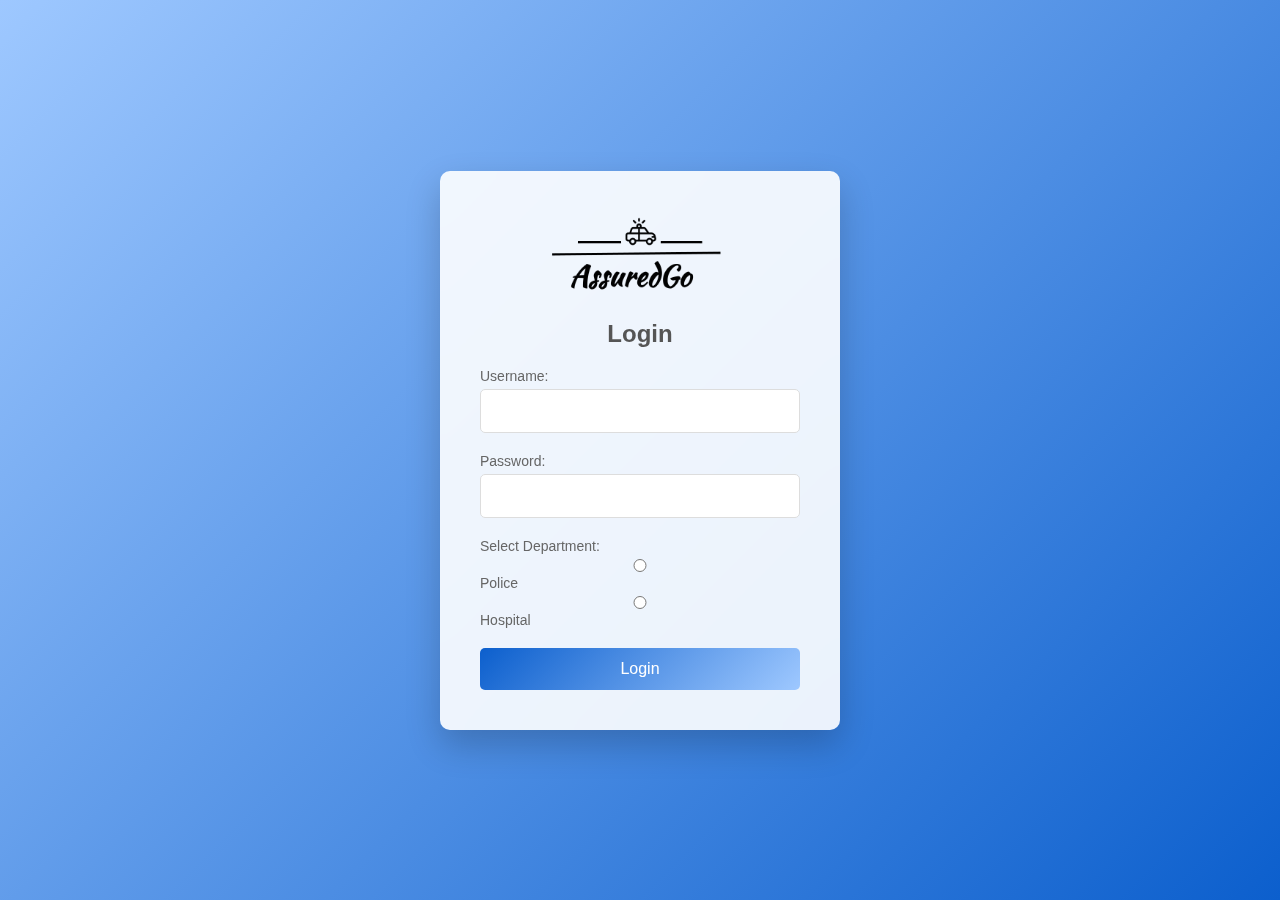
<file: index.html>
<!DOCTYPE html>
<html lang="en">
<head>
    <meta charset="UTF-8">
    <meta name="viewport" content="width=device-width, initial-scale=1.0">
    <title>Login - Emergency Response System</title>
    <link rel="stylesheet" href="./styles/login.css">
</head>
<body>
    <div class="container login-container">
    
            <a href="./assets/logo.png">
                <img src="./assets/login_logo.png" alt="Logo" style="height: 80px; width: auto; margin-left: 70px;margin-bottom:25px;">
            </a>

        
        <form id="loginForm" class="login-form">
            <h2>Login</h2>
            <div class="form-group">
                <label for="username">Username:</label>
                <input type="text" id="username" name="username" required>
            </div>
            <div class="form-group">
                <label for="password">Password:</label>
                <input type="password" id="password" name="password" required>
            </div>
            <div class="form-group">
                <label>Select Department:</label>
                <div class="radio-group">
                    <label class="radio-label">
                        <input type="radio" name="department" value="police" required>
                        <span class="radio-custom"></span>
                        Police
                    </label>
                    <label class="radio-label">
                        <input type="radio" name="department" value="hospital" required>
                        <span class="radio-custom"></span>
                        Hospital
                    </label>
                    
                </div>
            </div>
            <button type="submit" class="login-button">Login</button>
        </form>
    </div>

    <script>
        document.getElementById('loginForm').addEventListener('submit', function(e) {
            e.preventDefault();
            const username = document.getElementById('username').value;
            const password = document.getElementById('password').value;
            const department = document.querySelector('input[name="department"]:checked');
        
            if (!department) {
                alert('Please select a department');
                return;
            }

            if (department.value === 'police') {
                if (username === 'police' && password === '123456') {
                    localStorage.setItem('isLoggedIn', 'true');
                    localStorage.setItem('department', department.value);
                    window.location.href = '/police.html';;
                } else {
                    alert('Invalid username or password');
                }
            } else if (department.value === 'hospital') {
                if (username === 'hospital' && password === '123456') {
                    localStorage.setItem('isLoggedIn', 'true');
                    localStorage.setItem('department', department.value);
                    window.location.href = 'hospital.html';
                } else {
                    alert('Invalid username or password');
                }
            }
        });
    </script>
</body>
</html>
</file>
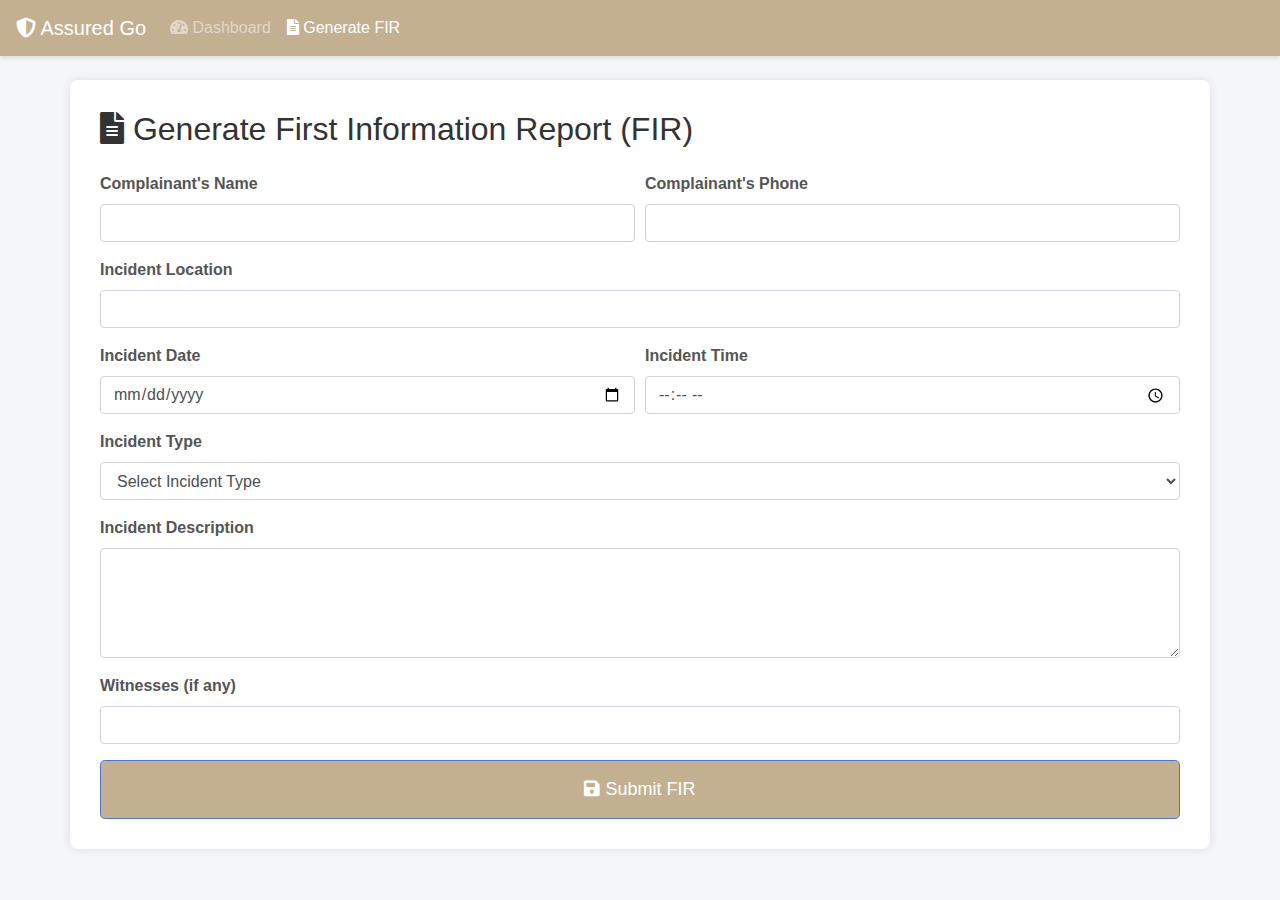
<file: fir.html>
<!DOCTYPE html>
<html lang="en">
<head>
    <meta charset="UTF-8">
    <meta name="viewport" content="width=device-width, initial-scale=1.0">
    <title>Generate FIR - Assured Go</title>
    <link rel="stylesheet" href="https://maxcdn.bootstrapcdn.com/bootstrap/4.5.2/css/bootstrap.min.css">
    <link rel="stylesheet" href="https://cdnjs.cloudflare.com/ajax/libs/font-awesome/5.15.3/css/all.min.css">
    <link rel="stylesheet" href="/styles/fir.css">
</head>
<body>
    <nav class="navbar navbar-expand-lg navbar-dark " style="background-color:#c3b091 ;">
        <a class="navbar-brand" href="#"><i class="fas fa-shield-alt"></i> Assured Go</a>
        <button class="navbar-toggler" type="button" data-toggle="collapse" data-target="#navbarSupportedContent" aria-controls="navbarSupportedContent" aria-expanded="false" aria-label="Toggle navigation">
            <span class="navbar-toggler-icon"></span>
        </button>
        <div class="collapse navbar-collapse" id="navbarSupportedContent">
            <ul class="navbar-nav mr-auto">
                <li class="nav-item">
                    <a class="nav-link" href="/police.html"><i class="fas fa-tachometer-alt"></i> Dashboard</a>
                </li>
                <li class="nav-item active">
                    <a class="nav-link" href="#"><i class="fas fa-file-alt"></i> Generate FIR <span class="sr-only">(current)</span></a>
                </li>
            </ul>
        </div>
    </nav>

    <div class="container mt-4">
        <h2 class="mb-4"><i class="fas fa-file-alt"></i> Generate First Information Report (FIR)</h2>
        <form id="fir-form">
            <div class="form-row">
                <div class="form-group col-md-6">
                    <label for="complainant-name">Complainant's Name</label>
                    <input type="text" class="form-control" id="complainant-name" required>
                </div>
                <div class="form-group col-md-6">
                    <label for="complainant-phone">Complainant's Phone</label>
                    <input type="tel" class="form-control" id="complainant-phone" required>
                </div>
            </div>
            <div class="form-group">
                <label for="incident-location">Incident Location</label>
                <input type="text" class="form-control" id="incident-location" required>
            </div>
            <div class="form-row">
                <div class="form-group col-md-6">
                    <label for="incident-date">Incident Date</label>
                    <input type="date" class="form-control" id="incident-date" required>
                </div>
                <div class="form-group col-md-6">
                    <label for="incident-time">Incident Time</label>
                    <input type="time" class="form-control" id="incident-time" required>
                </div>
            </div>
            <div class="form-group">
                <label for="incident-type">Incident Type</label>
                <select class="form-control" id="incident-type" required>
                    <option value="">Select Incident Type</option>
                    <option value="theft">Theft</option>
                    <option value="assault">Assault</option>
                    <option value="accident">Accident</option>
                    <option value="other">Other</option>
                </select>
            </div>
            <div class="form-group">
                <label for="incident-description">Incident Description</label>
                <textarea class="form-control" id="incident-description" rows="4" required></textarea>
            </div>
            <div class="form-group">
                <label for="witnesses">Witnesses (if any)</label>
                <input type="text" class="form-control" id="witnesses">
            </div>
            <button type="submit" class="btn btn-primary btn-lg btn-block" style="background-color: #c3b091;"><i class="fas fa-save"></i> Submit FIR</button>
        </form>
    </div>
    <div class="modal fade" id="successModal" tabindex="-1" role="dialog" aria-labelledby="successModalLabel" aria-hidden="true">
        <div class="modal-dialog" role="document">
            <div class="modal-content">
                <div class="modal-header">
                    <h5 class="modal-title" id="successModalLabel">FIR Generated Successfully</h5>
                    <button type="button" class="close" data-dismiss="modal" aria-label="Close">
                        <span aria-hidden="true">&times;</span>
                    </button>
                </div>
                <div class="modal-body">
                    <p>Your FIR has been successfully generated with the following details:</p>
                    <p><strong>FIR Number:</strong> <span id="fir-number"></span></p>
                </div>
                <div class="modal-footer">
                    <button type="button" class="btn btn-secondary" data-dismiss="modal">Close</button>
                    <button type="button" class="btn btn-primary" id="goto-dashboard">Go to Dashboard</button>
                </div>
            </div>
        </div>
    </div>

    <script src="https://code.jquery.com/jquery-3.5.1.slim.min.js"></script>
    <script src="https://cdn.jsdelivr.net/npm/@popperjs/core@2.5.3/dist/umd/popper.min.js"></script>
    <script src="https://maxcdn.bootstrapcdn.com/bootstrap/4.5.2/js/bootstrap.min.js"></script>
    <script src="/scripts/fir.js"></script>
</body>
</html>
</file>
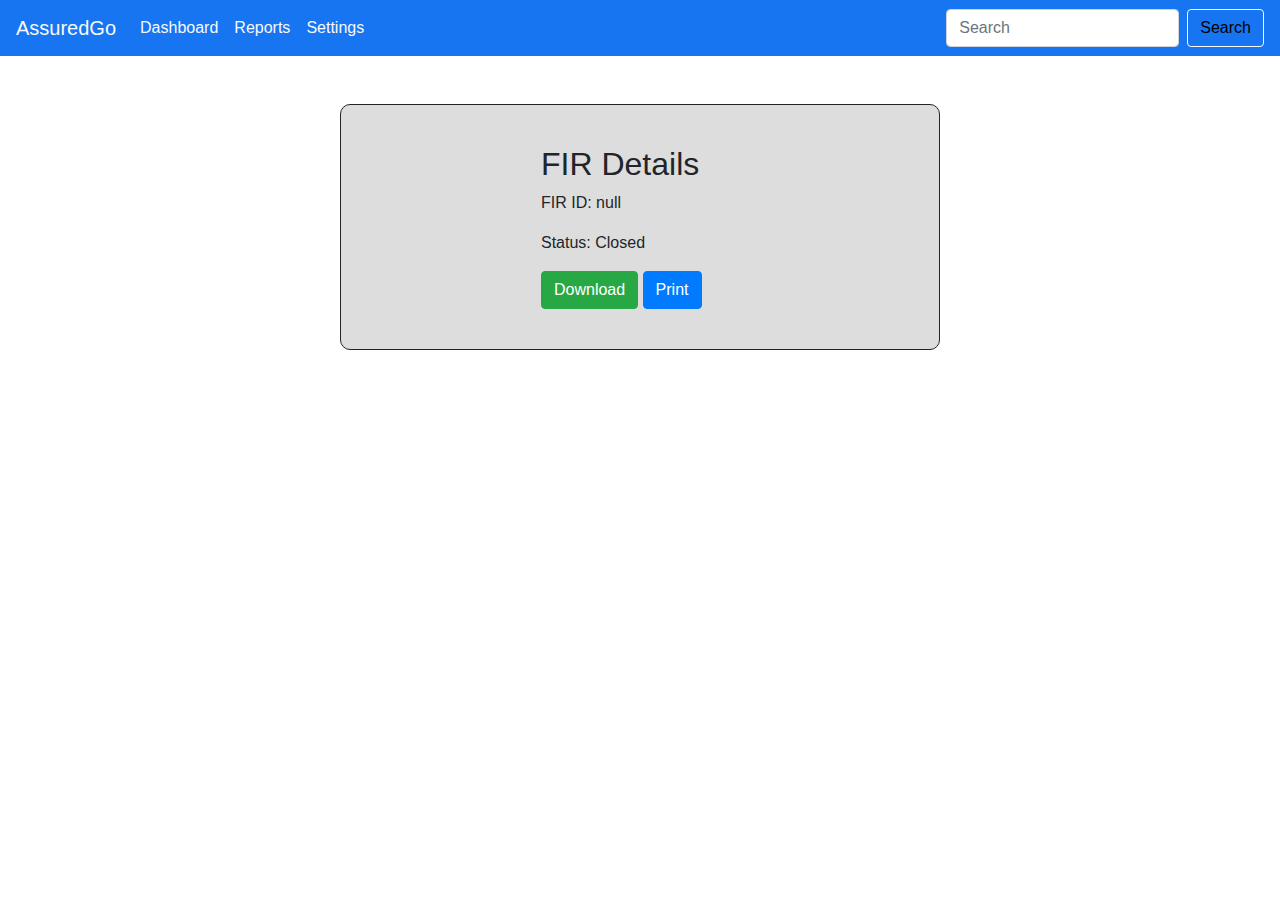
<file: hospital_view.html>
<!DOCTYPE html>
<html lang="en">
<head>
    <meta charset="UTF-8">
    <meta name="viewport" content="width=device-width, initial-scale=1.0">
    <title>FIR Details</title>
    <link rel="stylesheet" href="https://maxcdn.bootstrapcdn.com/bootstrap/4.5.2/css/bootstrap.min.css">
    <style>
        .fir-container {
            max-width: 600px;
            margin: auto;
            padding: 40px;
            border: 0.2px solid;
            border-radius: 10px;
            background-color: #dddddd;
            padding-left: 200px;
        }
        @media (max-width: 768px) {
            .fir-container {
                padding: 20px;
            }
        }
    </style>
</head>
<body>
    <nav class="navbar navbar-expand-lg navbar-dark" style="background-color: #1775F1;">
        <a class="navbar-brand" href="/police.html" style="color: #f8f9fa;">
            <i class="fas fa-shield-alt"></i> AssuredGo
        </a>
        <button class="navbar-toggler" type="button" data-toggle="collapse" data-target="#navbarSupportedContent" aria-controls="navbarSupportedContent" aria-expanded="false" aria-label="Toggle navigation">
            <span class="navbar-toggler-icon"></span>
        </button>
        <div class="collapse navbar-collapse" id="navbarSupportedContent">
            <ul class="navbar-nav mr-auto">
                <li class="nav-item active">
                    <a class="nav-link" href="/police.html" style="color: #f8f9fa;"><i class="fas fa-tachometer-alt"></i> Dashboard <span class="sr-only">(current)</span></a>
                </li>
                <li class="nav-item">
                    <a class="nav-link" href="#" style="color: #f8f9fa;"><i class="fas fa-file-alt"></i> Reports</a>
                </li>
                <li class="nav-item">
                    <a class="nav-link" href="/setting_police.html" style="color: #f8f9fa;"><i class="fas fa-cog"></i> Settings</a>
                </li>
            </ul>
            <form class="form-inline my-2 my-lg-0">
                <input class="form-control mr-sm-2" type="search" placeholder="Search" aria-label="Search">
                <button class="btn btn-outline-light my-2 my-sm-0" type="submit" style="color: black;">Search</button>
            </form>
        </div>
    </nav>
    
    <div class="fir-container mt-5">
        <h2>FIR Details</h2>
        <p id="fir-id"></p>
        <p id="fir-status"></p>
        <button id="download-btn" class="btn btn-success">Download</button>
        <button id="print-btn" class="btn btn-primary">Print</button>
    </div>

    <script>
        const urlParams = new URLSearchParams(window.location.search);
        const firId = urlParams.get('firId');

        const firStatus = firId === "FIR596232" ? "Open" :
                          firId === "FIR596245" ? "Under Investigation" : "Closed";

        document.getElementById('fir-id').textContent = `FIR ID: ${firId}`;
        document.getElementById('fir-status').textContent = `Status: ${firStatus}`;

        document.getElementById('download-btn').addEventListener('click', function() {
            const element = document.createElement('a');
            const file = new Blob([`FIR ID: ${firId}\nStatus: ${firStatus}`], {type: 'text/plain'});
            element.href = URL.createObjectURL(file);
            element.download = `${firId}.txt`;
            document.body.appendChild(element);
            element.click();
        });

        document.getElementById('print-btn').addEventListener('click', function() {
            window.print();
        });
    </script>
</body>
</html>
</file>
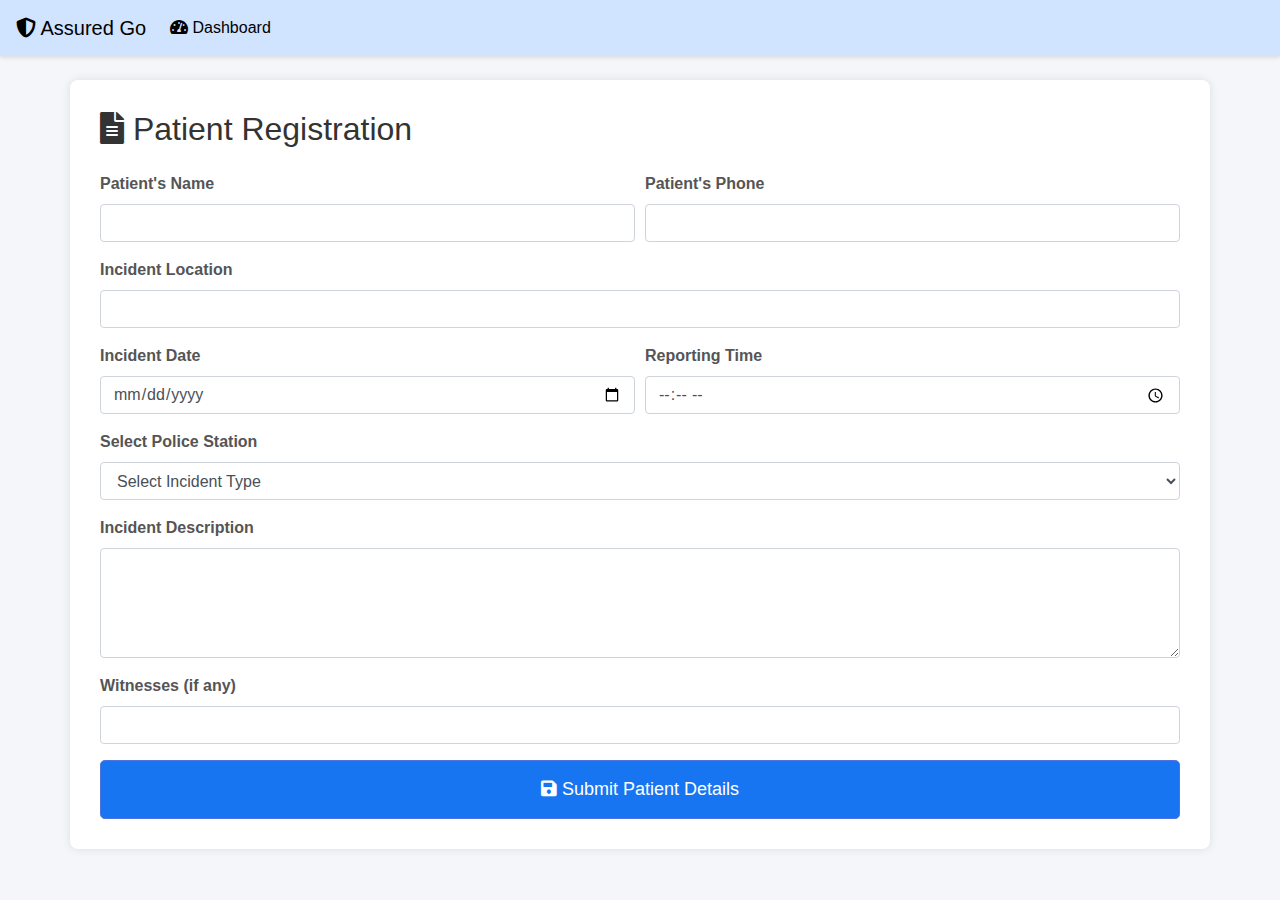
<file: registration_hos.html>
<!DOCTYPE html>
<html lang="en">
<head>
    <meta charset="UTF-8">
    <meta name="viewport" content="width=device-width, initial-scale=1.0">
    <title>Patient Registration - Assured Go</title>
    <link rel="stylesheet" href="https://maxcdn.bootstrapcdn.com/bootstrap/4.5.2/css/bootstrap.min.css">
    <link rel="stylesheet" href="https://cdnjs.cloudflare.com/ajax/libs/font-awesome/5.15.3/css/all.min.css">
    <link rel="stylesheet" href="/styles/fir.css">
</head>
<body>
    <nav class="navbar navbar-expand-lg navbar-dark " style="background-color: #D0E4FF ;">
        <a class="navbar-brand" href="#" style="color: black;"><i class="fas fa-shield-alt" style="color: black;"></i> Assured Go</a>
        <button class="navbar-toggler" type="button" data-toggle="collapse" data-target="#navbarSupportedContent" aria-controls="navbarSupportedContent" aria-expanded="false" aria-label="Toggle navigation">
            <span class="navbar-toggler-icon"></span>
        </button>
        <div class="collapse navbar-collapse" id="navbarSupportedContent">
            <ul class="navbar-nav mr-auto">
                <li class="nav-item">
                    <a class="nav-link" href="/hospital.html" style="color: black;"><i class="fas fa-tachometer-alt"></i> Dashboard</a>
                </li>
                <!-- <li class="nav-item active">
                    <a class="nav-link" href="#" style="color: black;"><i class="fas fa-file-alt"></i> Generate FIR <span class="sr-only">(current)</span></a>
                </li> -->
            </ul>
        </div>
    </nav>

    <div class="container mt-4">
        <h2 class="mb-4"><i class="fas fa-file-alt"></i> Patient Registration </h2>
        <form id="fir-form">
            <div class="form-row">
                <div class="form-group col-md-6">
                    <label for="complainant-name">Patient's Name</label>
                    <input type="text" class="form-control" id="complainant-name" required>
                </div>
                <div class="form-group col-md-6">
                    <label for="complainant-phone">Patient's Phone</label>
                    <input type="tel" class="form-control" id="complainant-phone" required>
                </div>
            </div>
            <div class="form-group">
                <label for="incident-location">Incident Location</label>
                <input type="text" class="form-control" id="incident-location" required>
            </div>
            <div class="form-row">
                <div class="form-group col-md-6">
                    <label for="incident-date">Incident Date</label>
                    <input type="date" class="form-control" id="incident-date" required>
                </div>
                <div class="form-group col-md-6">
                    <label for="incident-time">Reporting Time</label>
                    <input type="time" class="form-control" id="incident-time" required>
                </div>
            </div>
            <div class="form-group">
                <label for="incident-type">Select Police Station</label>
                <select class="form-control" id="incident-type" required>
                    <option value="">Select Incident Type</option>
                    <option value="theft">abc</option>
                    <option value="assault">def</option>
                    <option value="accident">ghi</option>
                    <option value="other">jkl</option>
                </select>
            </div>
            <div class="form-group">
                <label for="incident-description">Incident Description</label>
                <textarea class="form-control" id="incident-description" rows="4" required></textarea>
            </div>
            <div class="form-group">
                <label for="witnesses">Witnesses (if any)</label>
                <input type="text" class="form-control" id="witnesses">
            </div>
            <button type="submit" class="btn btn-primary btn-lg btn-block" style="background-color: #1775F1;"><i class="fas fa-save"></i> Submit Patient Details</button>
        </form>
    </div>
    <div class="modal fade" id="successModal" tabindex="-1" role="dialog" aria-labelledby="successModalLabel" aria-hidden="true">
        <div class="modal-dialog" role="document">
            <div class="modal-content">
                <div class="modal-header">
                    <h5 class="modal-title" id="successModalLabel">Report Generated Successfully</h5>
                    <button type="button" class="close" data-dismiss="modal" aria-label="Close">
                        <span aria-hidden="true">&times;</span>
                    </button>
                </div>
                <div class="modal-body">
                    <p>Your Report has been successfully generated with the following details:</p>
                    <p><strong>Report Number:</strong> <span id="fir-number"></span></p>
                </div>
                <div class="modal-footer">
                    <button type="button" class="btn btn-secondary" data-dismiss="modal">Close</button>
                    <button type="button" class="btn btn-primary" id="goto-dashboard">Go to Dashboard</button>
                </div>
            </div>
        </div>
    </div>

    <script src="https://code.jquery.com/jquery-3.5.1.slim.min.js"></script>
    <script src="https://cdn.jsdelivr.net/npm/@popperjs/core@2.5.3/dist/umd/popper.min.js"></script>
    <script src="https://maxcdn.bootstrapcdn.com/bootstrap/4.5.2/js/bootstrap.min.js"></script>
    <script src="/scripts/registration_hos.js"></script>
</body>
</html>
</file>
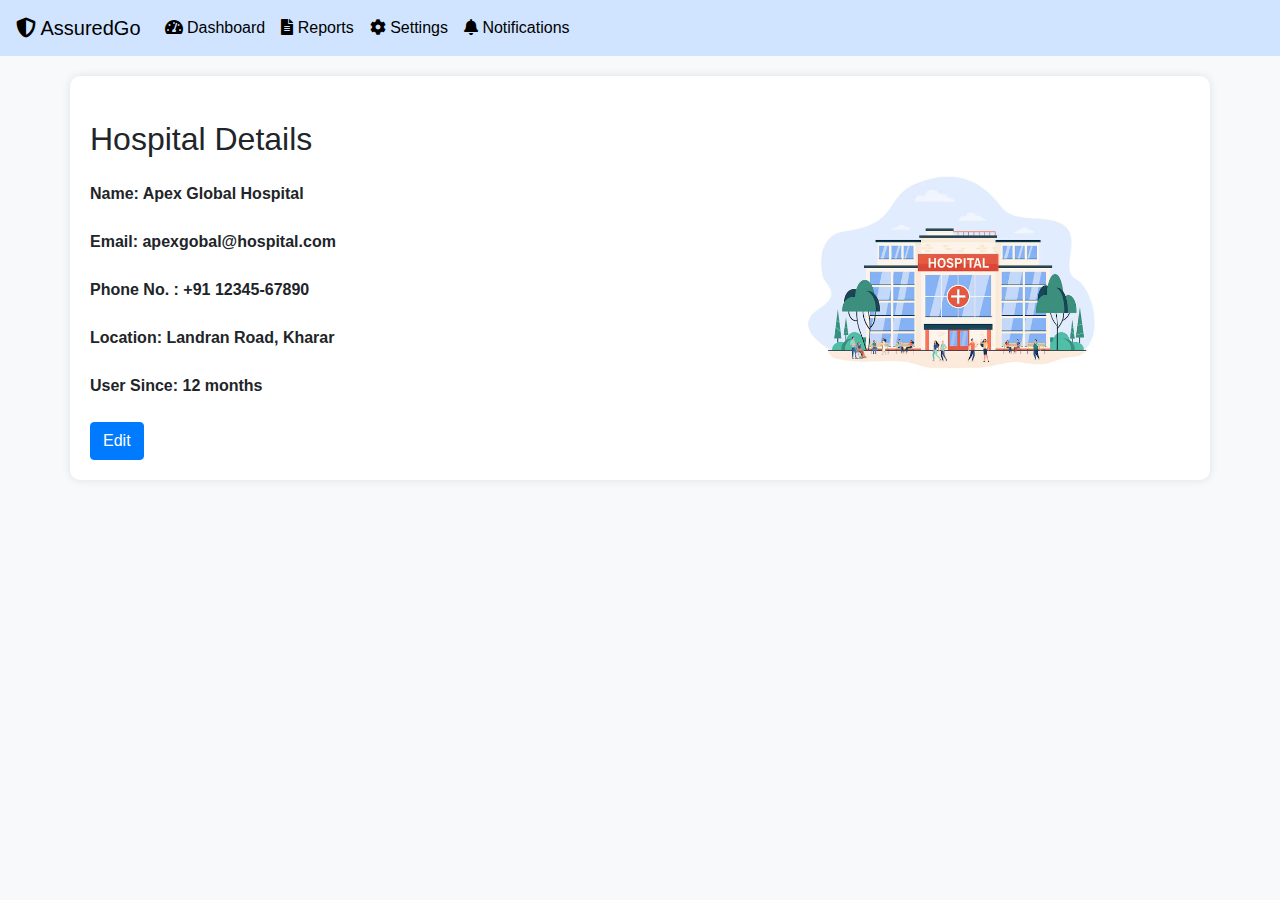
<file: setting_hospital.html>
<!DOCTYPE html>
<html lang="en">
<head>
    <meta charset="UTF-8">
    <meta name="viewport" content="width=device-width, initial-scale=1.0">
    <title>AssuredGo - Settings</title>
    <link rel="stylesheet" href="https://maxcdn.bootstrapcdn.com/bootstrap/4.5.2/css/bootstrap.min.css">
    <link rel="stylesheet" href="https://cdnjs.cloudflare.com/ajax/libs/font-awesome/5.15.3/css/all.min.css">
    <style>
        body {
            background-color: #f8f9fa;
        }
        .navbar {
            background-color: #D0E4FF;
        }
        .navbar-brand, .nav-link {
            color: black !important;
        }
        .settings-container {
            background-color: white;
            border-radius: 10px;
            padding: 20px;
            margin-top: 20px;
            box-shadow: 0 0 10px rgba(0,0,0,0.1);
        }
        .form-group label {
            font-weight: bold;
        }
        #settingsFormContainer {
            display: none; /* Hide the settings form initially */
        }
    </style>
</head>
<body>
    <nav class="navbar navbar-expand-lg navbar-dark">
        <a class="navbar-brand" href="#"><i class="fas fa-shield-alt"></i> AssuredGo</a>
        <button class="navbar-toggler" type="button" data-toggle="collapse" data-target="#navbarSupportedContent" aria-controls="navbarSupportedContent" aria-expanded="false" aria-label="Toggle navigation">
            <span class="navbar-toggler-icon"></span>
        </button>
        <div class="collapse navbar-collapse" id="navbarSupportedContent">
            <ul class="navbar-nav mr-auto">
                <li class="nav-item">
                    <a class="nav-link" href="/hospital.html"><i class="fas fa-tachometer-alt"></i> Dashboard</a>
                </li>
                <li class="nav-item">
                    <a class="nav-link" href="reports.html"><i class="fas fa-file-alt"></i> Reports</a>
                </li>
                <li class="nav-item active">
                    <a class="nav-link" href="#"><i class="fas fa-cog"></i> Settings <span class="sr-only">(current)</span></a>
                </li>
                <li class="nav-item">
                    <a class="nav-link" href="notifications.html"><i class="fas fa-bell"></i> Notifications</a>
                </li>
            </ul>
        </div>
    </nav>

    <!-- Police Station Details -->
    <div class="container settings-container">
        <img src="/assets/hospital_img.png" alt="hospital-img"  style="width: 30%; margin-left: 700px; margin-bottom: -330px; background-color:#D0E4FF;"> 
        <h2 class="mb-4">Hospital Details</h2>
        
        <form id="policeDetailsForm">
            <div class="form-group">
                <label for="username">Name: Apex Global Hospital</label>
            </div>
            <div class="form-group">
                <label for="email">Email: apexgobal@hospital.com</label>
            </div>
            <div class="form-group">
                <label for="password">Phone No. : +91 12345-67890</label>
            </div>
            <div class="form-group">
                <label for="location">Location: Landran Road, Kharar</label>
            </div>
            <div class="form-group">
                <label for="userSince">User Since: 12 months</label>
            </div>
            <button type="button" class="btn btn-primary" id="editButton">Edit</button>
        </form>
    </div>

    <!-- Hidden Settings Form -->
    <div class="container settings-container" id="settingsFormContainer">
        <h2 class="mb-4">Settings</h2>
        <form id="settingsForm">
            <div class="form-group">
                <label for="username">Username</label>
                <input type="text" class="form-control" id="username" value="JohnDoe123">
            </div>
            <div class="form-group">
                <label for="email">Email</label>
                <input type="email" class="form-control" id="email" value="johndoe@example.com">
            </div>
            <div class="form-group">
                <label for="password">New Password</label>
                <input type="password" class="form-control" id="password">
            </div>
            <div class="form-group">
                <label for="confirmPassword">Confirm New Password</label>
                <input type="password" class="form-control" id="confirmPassword">
            </div>
            <div class="form-group">
                <label for="notificationPreference">Notification Preference</label>
                <select class="form-control" id="notificationPreference">
                    <option value="email">Email</option>
                    <option value="sms">SMS</option>
                    <option value="both">Both</option>
                </select>
            </div>
            <button type="submit" class="btn btn-primary">Save Changes</button>
        </form>
    </div>

    <script src="https://code.jquery.com/jquery-3.5.1.slim.min.js"></script>
    <script src="https://cdn.jsdelivr.net/npm/@popperjs/core@2.5.3/dist/umd/popper.min.js"></script>
    <script src="https://maxcdn.bootstrapcdn.com/bootstrap/4.5.2/js/bootstrap.min.js"></script>
    <script>
   
        document.getElementById('editButton').addEventListener('click', function() {
            document.getElementById('settingsFormContainer').style.display = 'block';
        });


        document.getElementById('settingsForm').addEventListener('submit', function(e) {
            e.preventDefault();
            alert('Settings saved successfully!');
        });
    </script>
</body>
</html>
</file>
<file: styles/login.css>
* {
    margin: 0;
    padding: 0;
    box-sizing: border-box;
}

body {
    font-family: 'Arial', sans-serif;
    background: linear-gradient(135deg, #9ec8ff 0%, #0C5FCD 100%);
    height: 100vh;
    display: flex;
    justify-content: center;
    align-items: center;
}

.container {
    width: 100%;
    max-width: 400px;
    padding: 40px;
    background-color: #ffffffe6;
    border-radius: 10px ;
    box-shadow: 0 15px 35px rgba(0, 0, 0, 0.2);
    backdrop-filter: blur(10px);
}

h1 {
    font-size: 28px;
    color: #333;
    margin-bottom: 30px;
    text-align: center;
    text-transform: uppercase;
    letter-spacing: 1px;
}

.login-form h2 {
    font-size: 24px;
    color: #555;
    margin-bottom: 20px;
    text-align: center;
}

.form-group {
    margin-bottom: 20px;
}

.form-group label {
    display: block;
    font-size: 14px;
    color: #666;
    margin-bottom: 5px;
}

.form-group input {
    width: 100%;
    padding: 12px;
    border: 1px solid #ddd;
    border-radius: 5px;
    font-size: 16px;
    transition: border-color 0.3s ease;
}

.form-group input:focus {
    outline: none;
    border-color: #667eea;
}

.login-button {
    width: 100%;
    padding: 12px;
    background: linear-gradient(135deg, #0C5FCD 0%, #9ec8ff 100%);
    border: none;
    border-radius: 5px;
    color: white;
    font-size: 16px;
    cursor: pointer;
    transition: transform 0.3s ease, box-shadow 0.3s ease;
}

.login-button:hover {
    transform: translateY(-2px);
    box-shadow: 0 5px 15px rgba(0, 0, 0, 0.1);
}

.login-button:active {
    transform: translateY(0);
}

@keyframes fadeIn {
    from { opacity: 0; transform: translateY(-20px); }
    to { opacity: 1; transform: translateY(0); }
}

.container {
    animation: fadeIn 0.5s ease-out;
}
</file>
<file: styles/fir.css>
body {
    font-family: 'Arial', sans-serif;
    background-color: #f4f6f9;
}

.navbar {
    box-shadow: 0 2px 4px rgba(0,0,0,.1);
}

.container {
    background-color: #ffffff;
    border-radius: 8px;
    box-shadow: 0 0 10px rgba(0,0,0,.1);
    padding: 30px;
}

h2 {
    color: #333;
    margin-bottom: 30px;
}

.form-group label {
    font-weight: bold;
    color: #555;
}

.form-control:focus {
    border-color: #4e73df;
    box-shadow: 0 0 0 0.2rem rgba(78, 115, 223, 0.25);
}

.btn-primary {
    background-color: #4e73df;
    border-color: #4e73df;
}

.btn-primary:hover {
    background-color: #2e59d9;
    border-color: #2653d4;
}

.btn-lg {
    padding: 15px 20px;
    font-size: 18px;
}

@media (max-width: 768px) {
    .container {
        padding: 20px;
    }
    
    h2 {
        font-size: 24px;
    }
    
    .btn-lg {
        padding: 10px 15px;
        font-size: 16px;
    }
}
</file>
